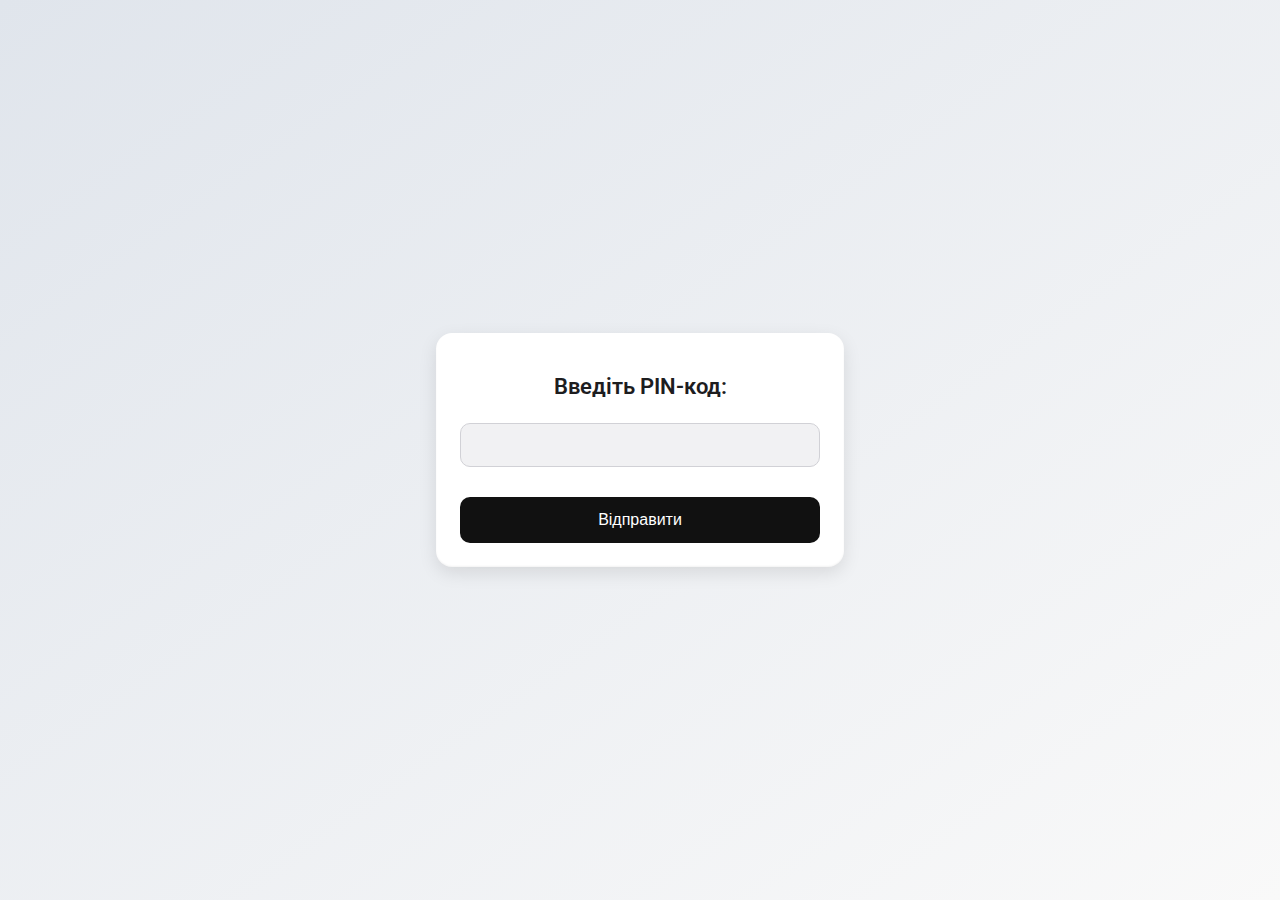
<file: index.html>
<!DOCTYPE html>
<html>
  <head>
    <meta charset="UTF-8">
    <meta name="viewport" content="width=device-width, initial-scale=1.0">
    <title>Введіть пароль</title>
    <script src="js/script.js" defer></script>

    <link rel="preconnect" href="https://fonts.googleapis.com" />
    <link rel="preconnect" href="https://fonts.gstatic.com" crossorigin />
    <link
      href="https://fonts.googleapis.com/css2?family=Roboto:ital,wght@0,100;0,300;0,400;0,500;0,700;0,900;1,100;1,300;1,400;1,500;1,700;1,900&display=swap"
      rel="stylesheet"
    />

    <style>
      /* Загальні стилі */
      body {
        font-family: -apple-system, 'Roboto', sans-serif;
        background: linear-gradient(145deg, #e0e5ec, #f9f9f9);
        display: flex;
        box-sizing: border-box;
        justify-content: center;
        align-items: center;
        min-height: 100vh;
        margin: 0;
        padding: 16px;
        color: #333;
      }

      /* Контейнер */
      .container {
        background: #ffffff;
        box-shadow: 0 6px 18px rgba(0, 0, 0, 0.1),
          inset 0 -1px 2px rgba(0, 0, 0, 0.05);
        border-radius: 16px;
        padding: 24px;
        width: 100%;
        max-width: 360px;
        text-align: center;
        transition: transform 0.3s ease-in-out;
      }

      /* Заголовок */
      .title {
        font-size: 22px;
        font-weight: 600;
        color: #1d1d1f;
        margin-bottom: 20px;
        line-height: 1.4;
      }

      /* Поле вводу */
      input[type='password'] {
        /* width: 100%; */
        padding: 12px;
        border: 1px solid #d1d1d6;
        border-radius: 10px;
        font-size: 16px;
        background: #f1f1f3;
        outline: none;
        transition: box-shadow 0.3s ease-in-out, border-color 0.3s ease-in-out;
      }

      input[type='password']:focus {
        border-color: #5ac8fa;
        box-shadow: 0 0 8px rgba(90, 200, 250, 0.5);
      }

      /* Кнопка */
      button[type='submit'] {
        width: 100%;
        padding: 14px;
        font-size: 16px;
        font-weight: 500;
        color: #ffffff;
        background: #111;
        border: none;
        border-radius: 10px;
        cursor: pointer;
        margin-top: 16px;
        transition: background 0.3s ease-in-out, transform 0.2s ease-in-out;
      }

      button[type='submit']:hover {
        background: #222;
      }

      button[type='submit']:active {
        background: #111;
      }

      /* Естетичний акцент */
      button[type='submit']:focus {
        outline: 2px solid #444;
        outline-offset: 2px;
      }

      form {
        display: flex;
        flex-direction: column;
        gap: 14px;
      }
    </style>
  </head>
  <body>
    <div class="container">
      <h1 class="title">Введіть PIN-код:</h1>
      <form onsubmit="return checkPassword(this)">
        <input type="password" id="password" required />
        <button type="submit">Відправити</button>
      </form>
    </div>
  </body>
</html>
</file>
